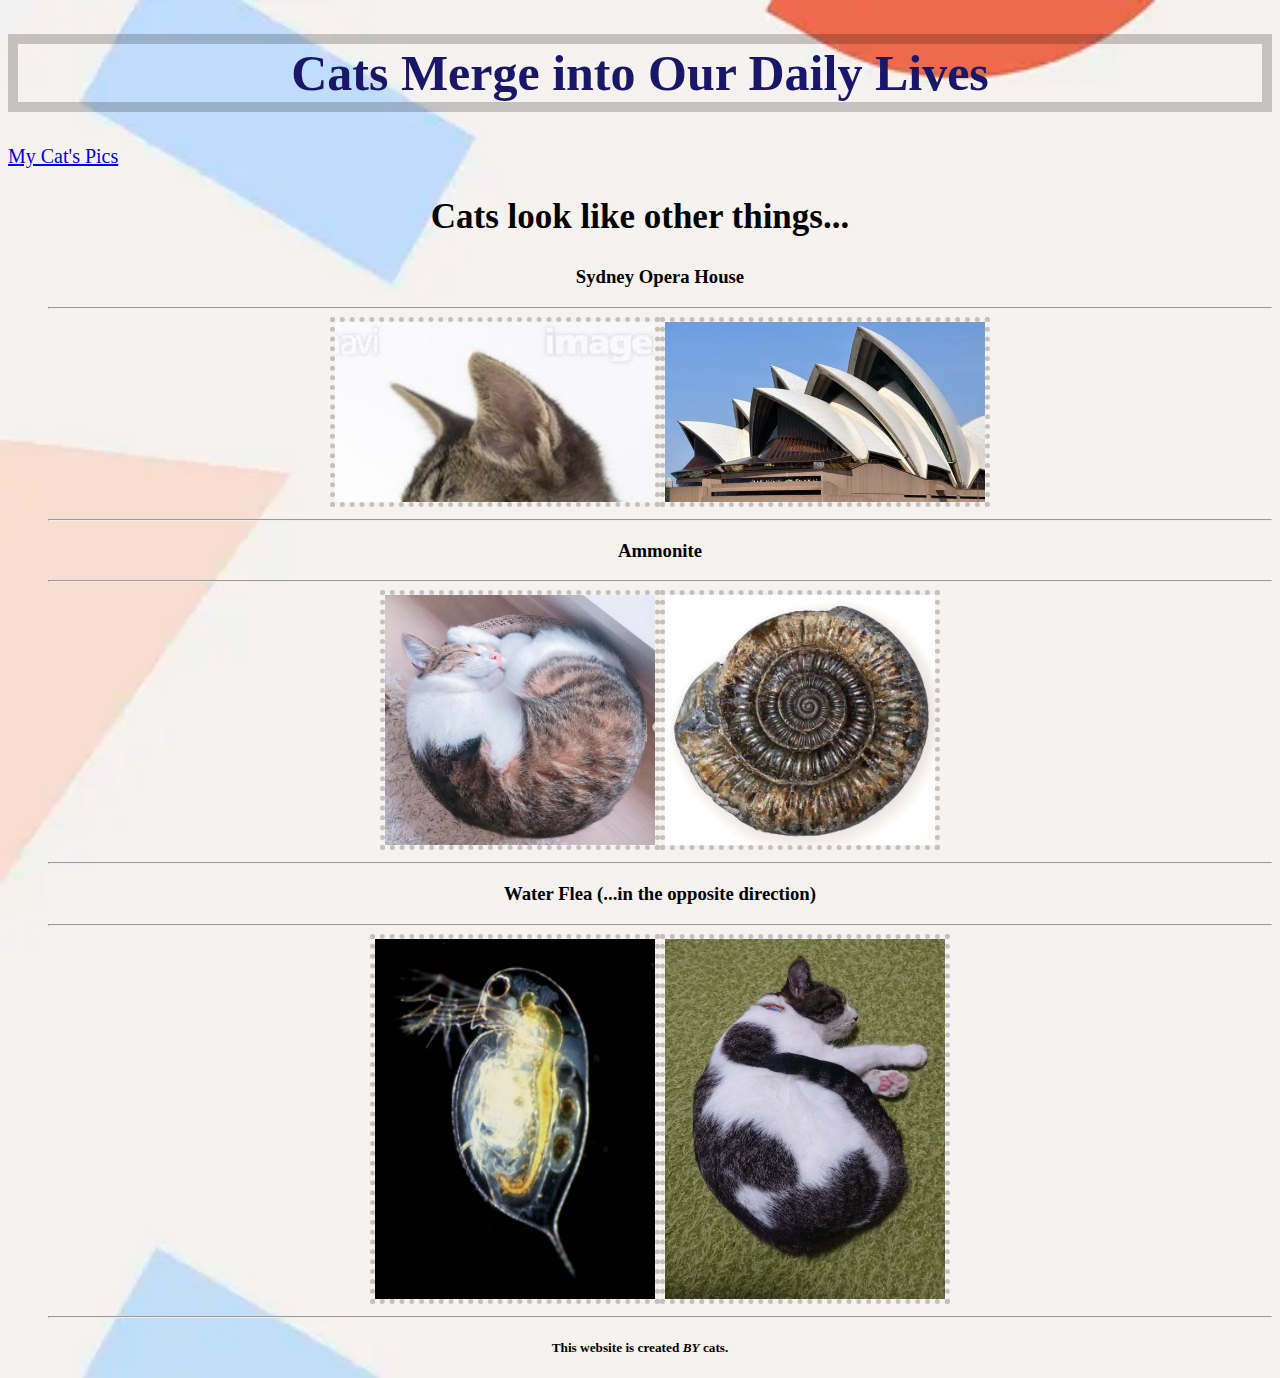
<file: index.html>
<!DOCTYPE html>
<html>
<head>
	<meta charset="utf-8">
	<meta name="viewport" content="width=device-width, initial-scale=1">
	<title>🐈Cats & Us😽</title>
	<link rel="stylesheet" type="text/css" href="style_1.css">
</head>
<body>
	<header>
		<h1>Cats Merge into Our Daily Lives</h1>
	</header>
	<nav>
		<a href="my_cats_pics.html">My Cat's Pics</a>
		<!-- <a href="befriend.html">Befriend!</a> -->
	</nav>

	<section>
		<h2>Cats look like other things...</h2>
		<ul>
			<h3><li>Sydney Opera House</li></h3><hr>
			<img src="cat_ears.png" width="320" height="180" alt="catears"><img src="sydney_opera_house.jpg" width="320" height="180" alt="sydneyoperahouse">
			<br><hr>
			<h3><li>Ammonite</li></h3><hr>
			<img src="anmoNyaito.png" width="270" height="250"><img src="ammonaito_02_trimmed.png" width="270" height="250">
			<br><hr>
			<h3><li>Water Flea (...in the opposite direction)</li></h3><hr>
			<img src="mijinko.png" width="280" height="360"><img src="mijinko_cat_trimmed.png" width="280" height="360">
			<br><hr>
		</ul>
	</section>

	<footer><h5><strong>This website is created <em>BY</em> cats.</strong></h5></footer>

</body>
</html>
</file>
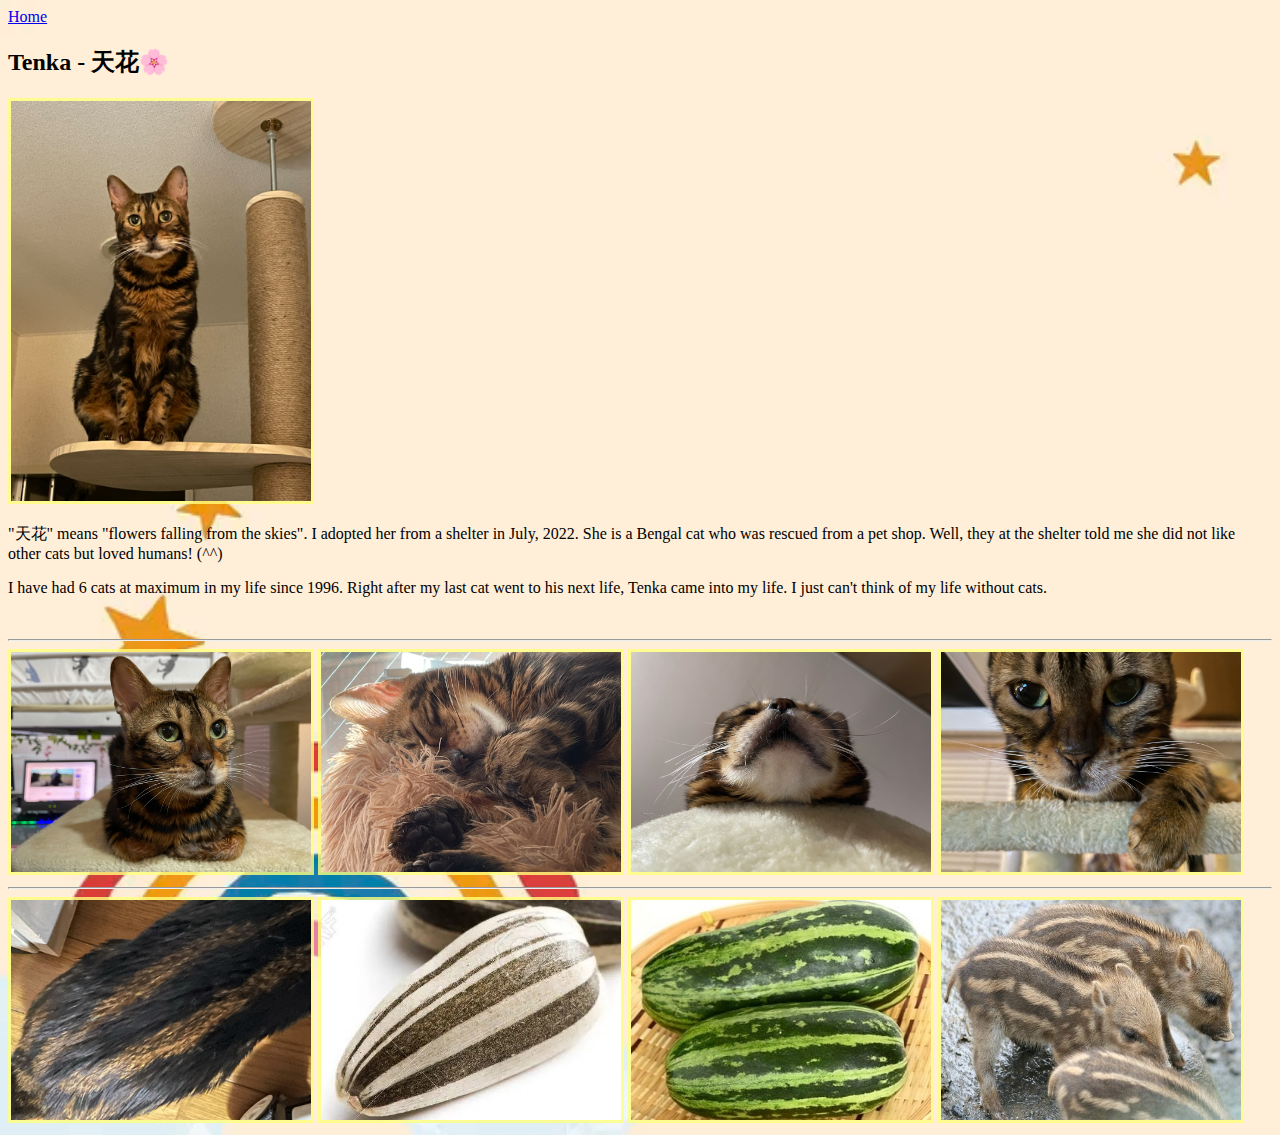
<file: my_cats_pics.html>
<!DOCTYPE html>
<html>
<head>
	<meta charset="utf-8">
	<meta name="viewport" content="width=device-width, initial-scale=1">
	<title>My Cat - Tenka =^・・^=</title>
	<link rel="stylesheet" type="text/css" href="style_2.css">
</head>
<body>
	<nav>
		<a href="index.html">Home</a>
		<!-- <a href="befriend.html">Befriend</a> -->
	</nav>

	<section>
		<h2>Tenka - 天花🌸</h2>
		<img src="IMG_1228.jpeg" width="300" height="400">
		<p>
			"天花" means "flowers falling from the skies". I adopted her from a shelter in July, 2022. She is a Bengal cat who was rescued from a pet shop. Well, they at the shelter told me she did not like other cats but loved humans! (^^)
		</p>
		<p>
			I have had 6 cats at maximum in my life since 1996. Right after my last cat went to his next life, Tenka came into my life. I just can't think of my life without cats.
		</p>
		<br>
		<hr>
		<img src="IMG_1087.jpeg" width="300" height="220">
		<img src="IMG_1193.jpeg" width="300" height="220">
		<img src="IMG_0893.jpeg" width="300" height="220">
		<img src="IMG_0828.jpeg" width="300" height="220">
		<hr>
		<img src="tenchan_uriuri_02.jpeg" width="300" height="220">
		<img src="sunflower_seed_upload.jpg" width="300" height="220">
		<img src="Uri10_upload.jpg" width="300" height="220">
		<img src="Uribou_upload.jpg" width="300" height="220">

	</section>

</body>
</html>
</file>
<file: style_1.css>
body {
	background-image: url(shapes_colorful.png);
	background-size: cover;
}

h1 {
	text-align: center;
	border: 10px solid rgba(0, 0, 0, 0.2);
	font-size: 50px;
	font-family: cursive;
	color: #191768;
}

nav {
	font-size: 20px;
	font-family: cursive;
}

h2 {
	font-size: 35px;
	font-family: cursive;
}

img {
	border: 5px dotted rgba(0, 0, 0, 0.2);
}

section {
	text-align: center;
}

ul {
	list-style: none;
}

footer {
	text-align: center;
}
</file>
<file: style_2.css>
body {
	background-image: url(rainbow.png);
	background-size: cover;
}

img {
	border: 3px solid rgba(255, 255, 125, 0.8);
}
</file>
